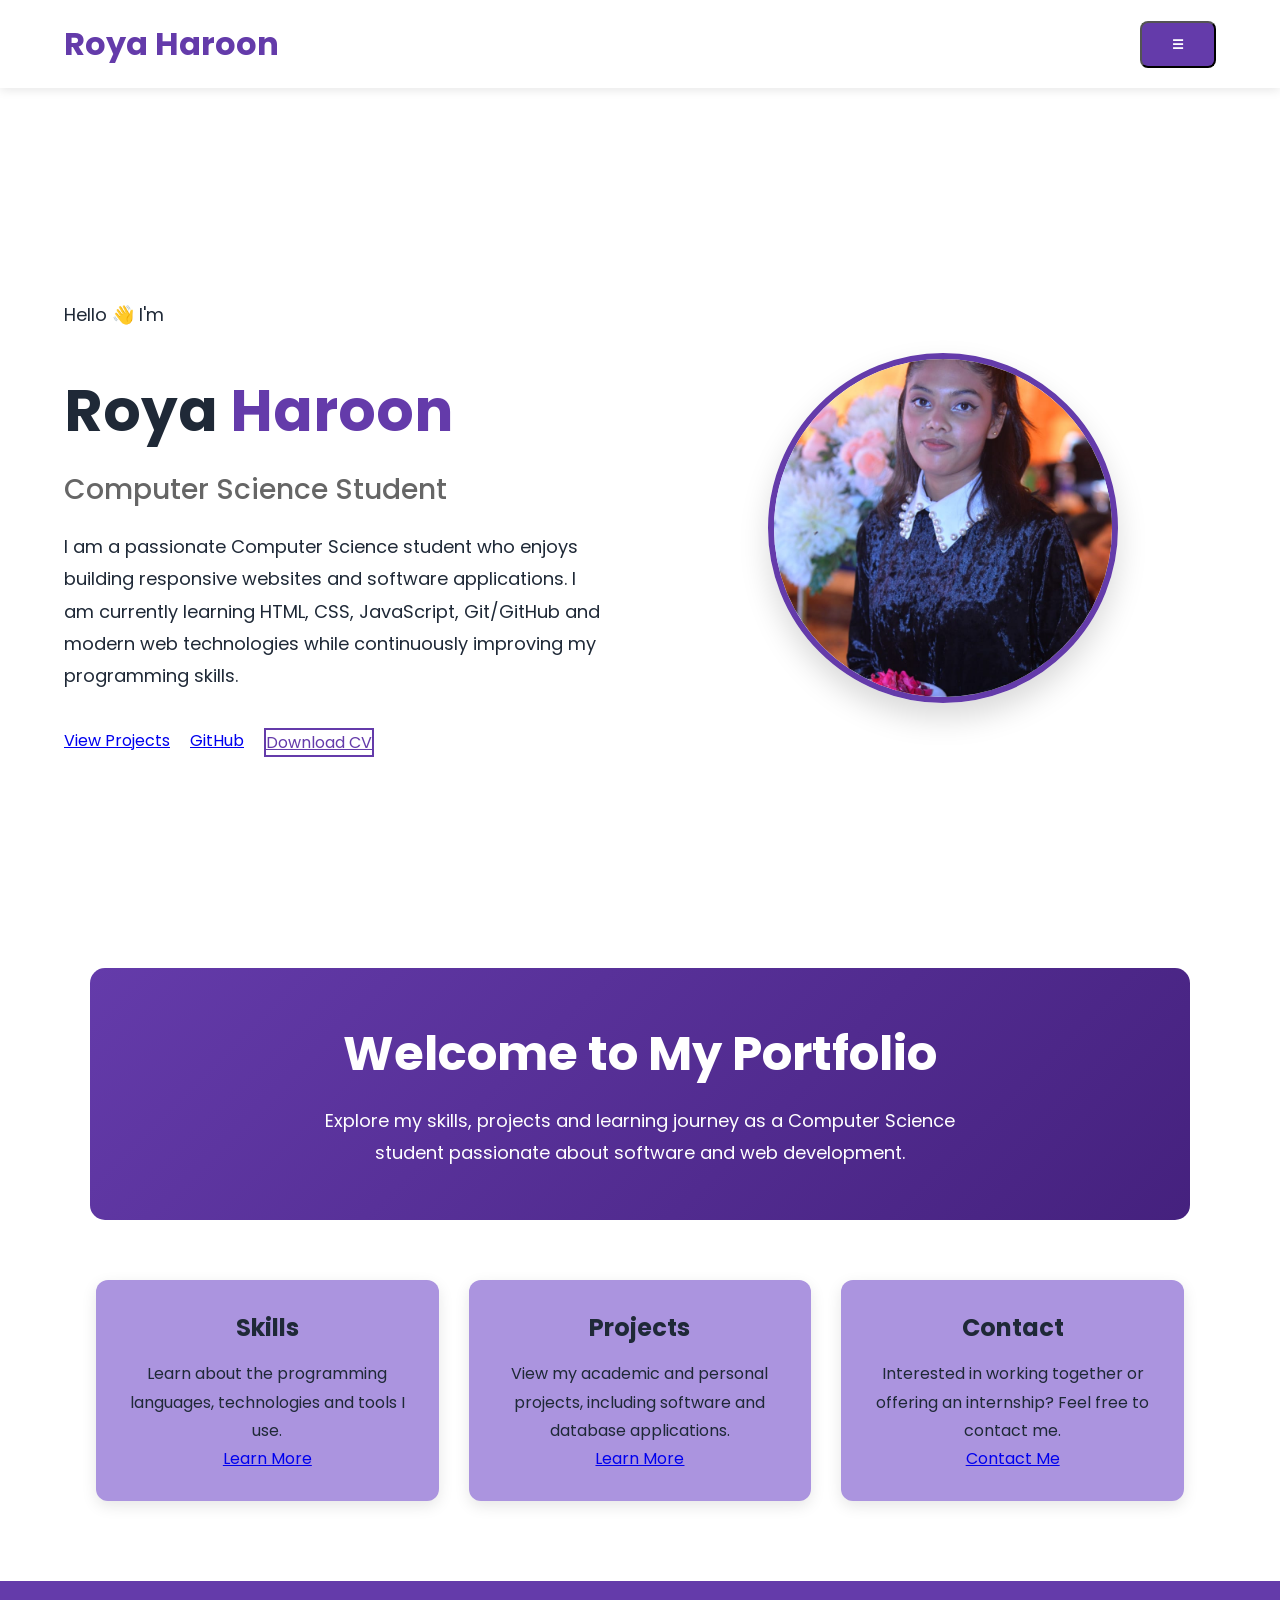
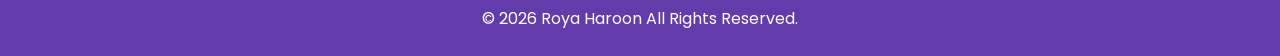
<file: index.html>
<!DOCTYPE html>
<html lang="en">
<head>
    <meta charset="UTF-8">
    <meta name="viewport" content="width=device-width, initial-scale=1.0">
    <title>Roya Haroon | Portfolio</title>

    <link rel="stylesheet" href="style.css">

    <link rel="preconnect" href="https://fonts.googleapis.com">
    <link rel="preconnect" href="https://fonts.gstatic.com" crossorigin>

    <link href="https://fonts.googleapis.com/css2?family=Poppins:wght@300;400;500;600;700&display=swap" rel="stylesheet">
</head>

<body>

<header>

    <nav>

        <h2 class="logo">Roya Haroon</h2>

        <button class="menu-btn" id="menuBtn">
            ☰
        </button>

        <ul class="nav-links" id="navLinks">

            <li><a href="index.html" class="active">Home</a></li>

            <li><a href="about.html">About</a></li>

            <li><a href="skills.html">Skills</a></li>

            <li><a href="projects.html">Projects</a></li>

            <li><a href="contact.html">Contact</a></li>

            <li>

                <button id="themeBtn">

                    🌙

                </button>

            </li>

        </ul>

    </nav>

</header>

<main>

<section class="hero">

<div class="hero-text">

<p class="greeting">

Hello 👋 I'm

</p>

<h1>

Roya <span>Haroon</span>

</h1>

<h3>

Computer Science Student

</h3>

<p>

I am a passionate Computer Science student who enjoys building responsive websites and software applications. I am currently learning HTML, CSS, JavaScript, Git/GitHub and modern web technologies while continuously improving my programming skills.

</p>

<div class="hero-buttons">

<a href="projects.html" class="btn">

View Projects

<a href="https://github.com/YOUR_USERNAME"
   class="btn"
   target="_blank">

    GitHub

</a>

</a>

<a href="Roya_Haroon_CV.pdf"

class="btn outline"

download>

Download CV

</a>

</div>

</div>

<div class="hero-image">

<img

src="profile.jpg"

alt="Roya Haroon">

</div>

</section>

<section class="page-header">

    <h1>Welcome to My Portfolio</h1>

    <p>
        Explore my skills, projects and learning journey as a Computer Science student passionate about software and web development.
    </p>

</section>

<section class="info-grid">

    <div class="info-card">

        <h2>Skills</h2>

        <p>
            Learn about the programming languages, technologies and tools I use.
        </p>

        <a href="skills.html" class="btn">
            Learn More
        </a>

    </div>

    <div class="info-card">

        <h2>Projects</h2>

        <p>
            View my academic and personal projects, including software and database applications.
        </p>

        <a href="projects.html" class="btn">
            Learn More
        </a>

    </div>

    <div class="info-card">

        <h2>Contact</h2>

        <p>
            Interested in working together or offering an internship? Feel free to contact me.
        </p>

        <a href="contact.html" class="btn">
            Contact Me
        </a>

    </div>

</section>
</main>

<footer>

<p>

© 2026 Roya Haroon

All Rights Reserved.

</p>

</footer>

<script src="script.js"></script>

</body>

</html>
</file>
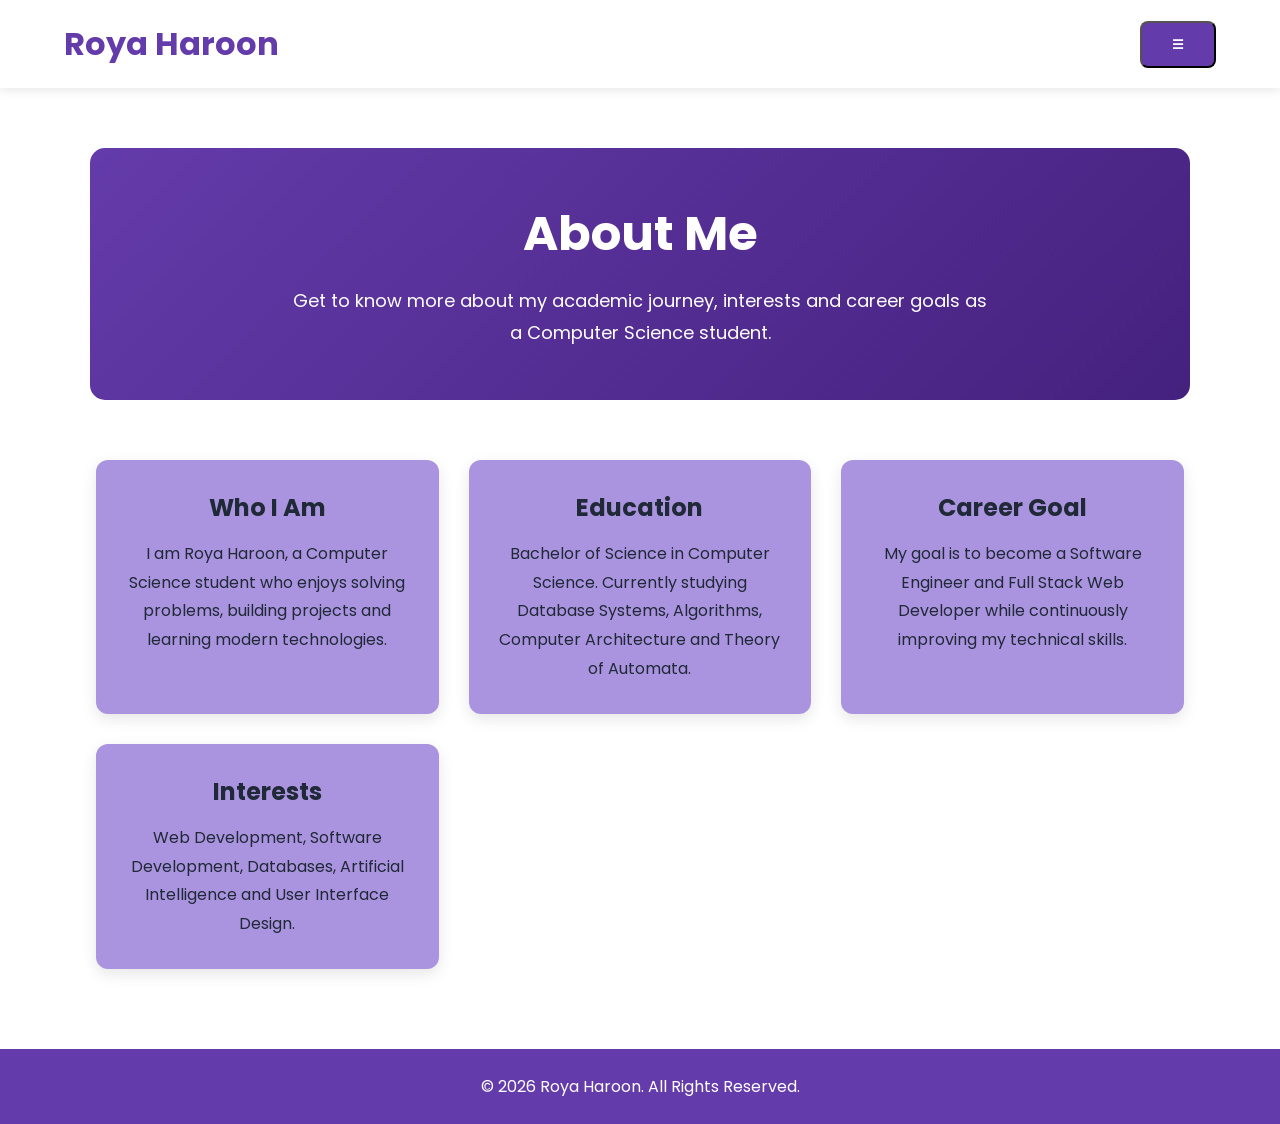
<file: about.html>
<!DOCTYPE html>
<html lang="en">

<head>
    <meta charset="UTF-8">
    <meta name="viewport" content="width=device-width, initial-scale=1.0">
    <title>About | Roya Haroon</title>

    <link rel="stylesheet" href="style.css">

    <link rel="preconnect" href="https://fonts.googleapis.com">
    <link rel="preconnect" href="https://fonts.gstatic.com" crossorigin>

    <link href="https://fonts.googleapis.com/css2?family=Poppins:wght@300;400;500;600;700&display=swap" rel="stylesheet">
</head>

<body>

<header>

    <nav>

        <h2 class="logo">Roya Haroon</h2>

        <button class="menu-btn" id="menuBtn">☰</button>

        <ul class="nav-links" id="navLinks">

            <li><a href="index.html">Home</a></li>

            <li><a href="about.html" class="active">About</a></li>

            <li><a href="skills.html">Skills</a></li>

            <li><a href="projects.html">Projects</a></li>

            <li><a href="contact.html">Contact</a></li>

            <li>
                <button id="themeBtn">🌙</button>
            </li>

        </ul>

    </nav>

</header>

<main>

<section class="page-header">

    <h1>About Me</h1>

    <p>
        Get to know more about my academic journey, interests and career goals as a Computer Science student.
    </p>

</section>

<section class="info-grid">

    <div class="info-card">

        <h2>Who I Am</h2>

        <p>
            I am Roya Haroon, a Computer Science student who enjoys solving problems, building projects and learning modern technologies.
        </p>

    </div>

    <div class="info-card">

        <h2>Education</h2>

        <p>
            Bachelor of Science in Computer Science. Currently studying Database Systems, Algorithms, Computer Architecture and Theory of Automata.
        </p>

    </div>

    <div class="info-card">

        <h2>Career Goal</h2>

        <p>
            My goal is to become a Software Engineer and Full Stack Web Developer while continuously improving my technical skills.
        </p>

    </div>

    <div class="info-card">

        <h2>Interests</h2>

        <p>
            Web Development, Software Development, Databases, Artificial Intelligence and User Interface Design.
        </p>

    </div>

</section>

</main>

<footer>

    <p>
        © 2026 Roya Haroon. All Rights Reserved.
    </p>

</footer>

<script src="script.js"></script>

</body>

</html>
</file>
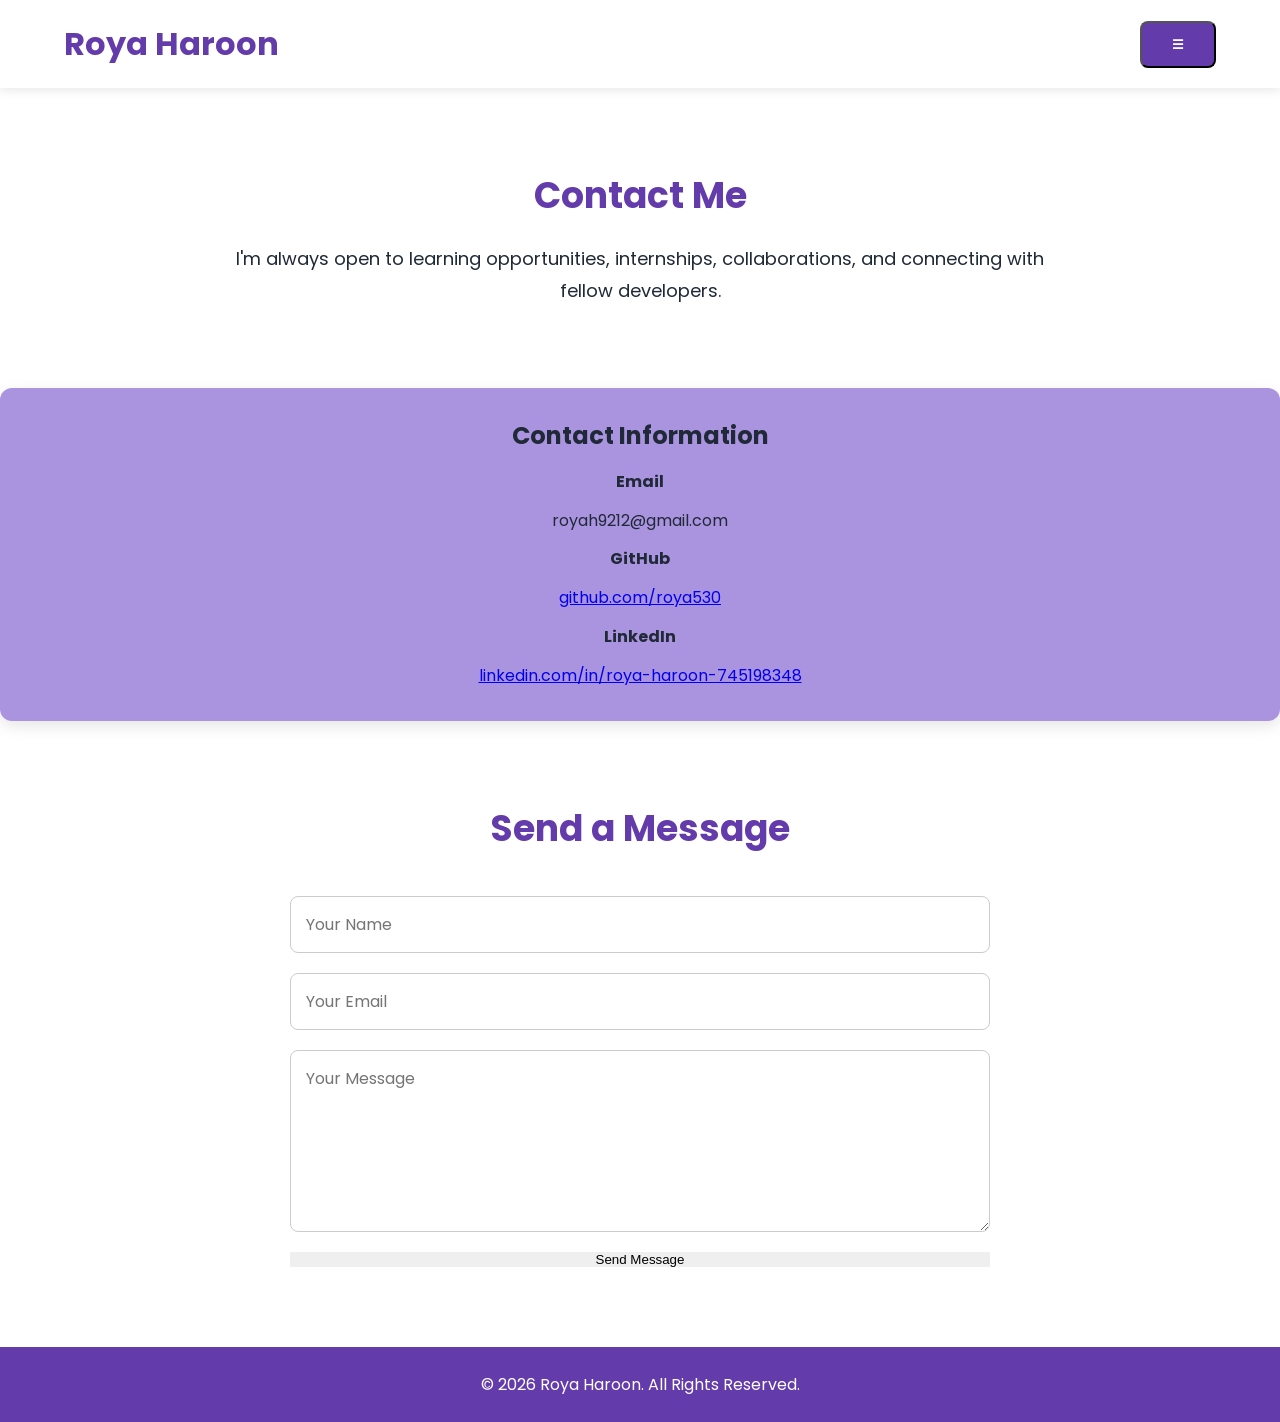
<file: contact.html>
<!DOCTYPE html>
<html lang="en">

<head>

    <meta charset="UTF-8">

    <meta name="viewport" content="width=device-width, initial-scale=1.0">

    <title>Contact | Roya Haroon</title>

    <link rel="stylesheet" href="style.css">

    <link rel="preconnect" href="https://fonts.googleapis.com">

    <link rel="preconnect" href="https://fonts.gstatic.com" crossorigin>

    <link href="https://fonts.googleapis.com/css2?family=Poppins:wght@300;400;500;600;700&display=swap" rel="stylesheet">

</head>

<body>

<header>

<nav>

<h2 class="logo">Roya Haroon</h2>

<button class="menu-btn" id="menuBtn">☰</button>

<ul class="nav-links" id="navLinks">

<li><a href="index.html">Home</a></li>

<li><a href="about.html">About</a></li>

<li><a href="skills.html">Skills</a></li>

<li><a href="projects.html">Projects</a></li>

<li><a href="contact.html" class="active">Contact</a></li>

<li><button id="themeBtn">🌙</button></li>

</ul>

</nav>

</header>

<main>

<section class="summary">

<h2>Contact Me</h2>

<p>
I'm always open to learning opportunities, internships, collaborations, and connecting with fellow developers.
</p>

</section>

<section class="highlights">

<div class="info-card">

    <h2>Contact Information</h2>

    <p><strong>Email</strong></p>
    <p>royah9212@gmail.com</p>

    <p><strong>GitHub</strong></p>
    <p>
        <a href="https://github.com/roya530" target="_blank">
            github.com/roya530
        </a>
    </p>

    <p><strong>LinkedIn</strong></p>
    <p>
        <a href="https://pk.linkedin.com/in/roya-haroon-745198348" target="_blank">
            linkedin.com/in/roya-haroon-745198348
        </a>
    </p>

</div>

</section>

<section class="summary">

<h2>Send a Message</h2>

<form>

<input
type="text"
placeholder="Your Name"
required>

<input
type="email"
placeholder="Your Email"
required>

<textarea
rows="6"
placeholder="Your Message"
required></textarea>

<button
type="submit"
class="btn">

Send Message

</button>

</form>

</section>

</main>

<footer>

<p>

© 2026 Roya Haroon. All Rights Reserved.

</p>

</footer>

<script src="script.js"></script>

</body>

</html>
</file>
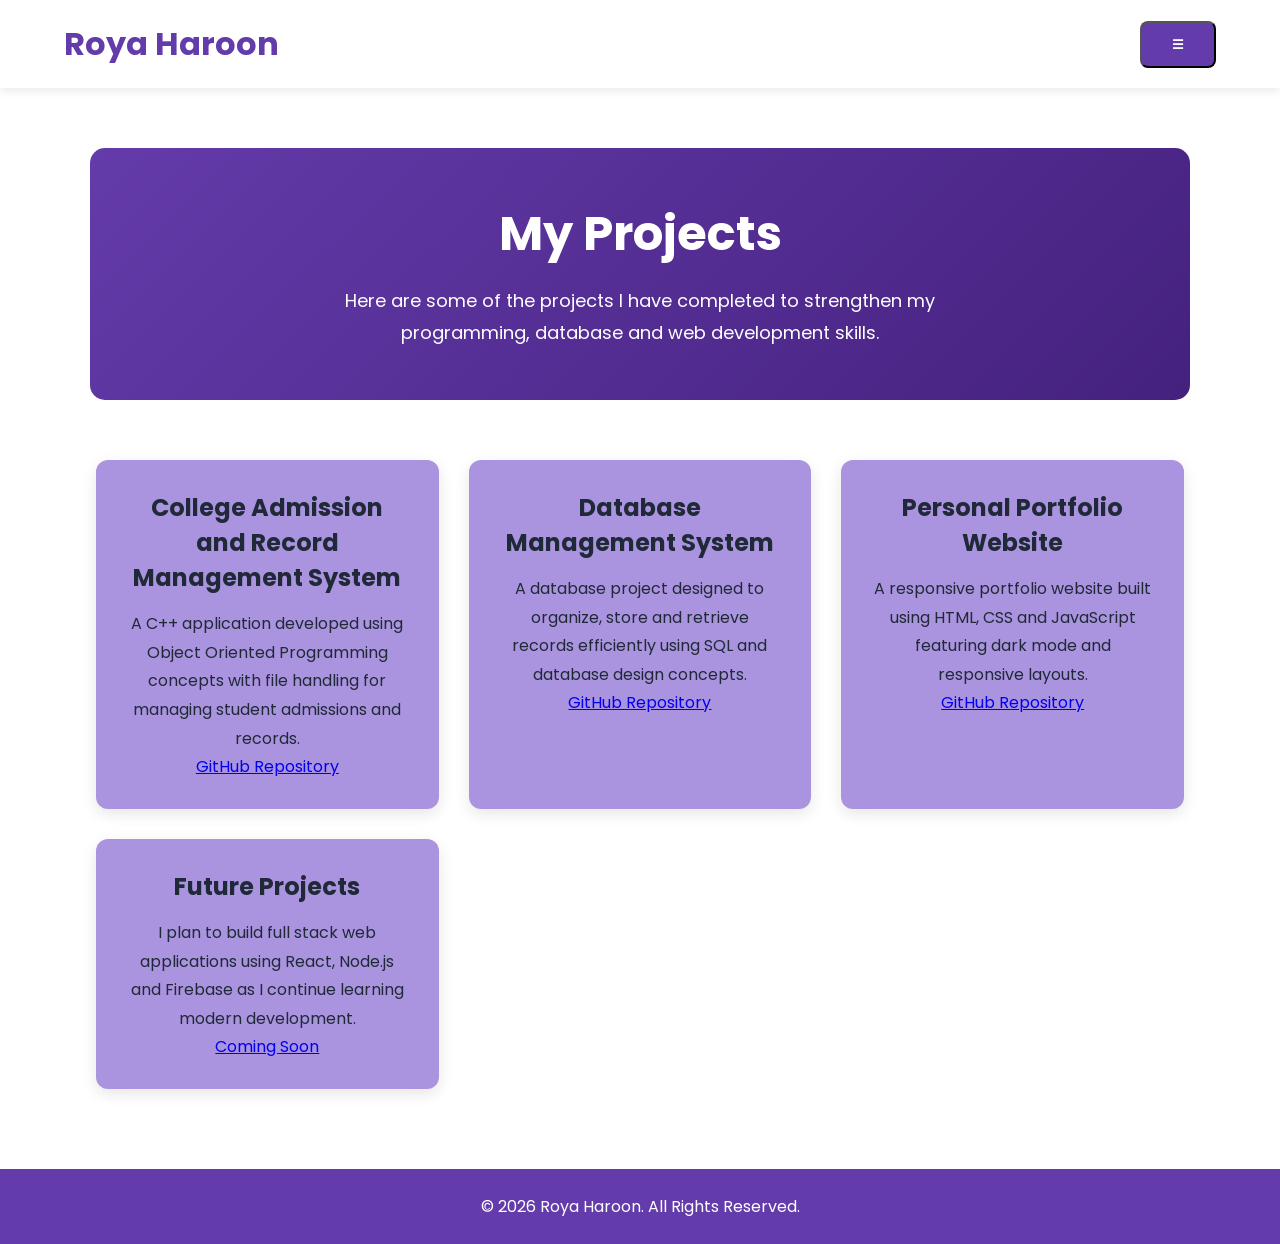
<file: projects.html>
<!DOCTYPE html>
<html lang="en">

<head>

    <meta charset="UTF-8">

    <meta name="viewport" content="width=device-width, initial-scale=1.0">

    <title>Projects | Roya Haroon</title>

    <link rel="stylesheet" href="style.css">

    <link rel="preconnect" href="https://fonts.googleapis.com">

    <link rel="preconnect" href="https://fonts.gstatic.com" crossorigin>

    <link href="https://fonts.googleapis.com/css2?family=Poppins:wght@300;400;500;600;700&display=swap" rel="stylesheet">

</head>

<body>

<header>

<nav>

<h2 class="logo">Roya Haroon </h2>

<button class="menu-btn" id="menuBtn">☰</button>

<ul class="nav-links" id="navLinks">

<li><a href="index.html">Home</a></li>

<li><a href="about.html">About</a></li>

<li><a href="skills.html">Skills</a></li>

<li><a href="projects.html" class="active">Projects</a></li>

<li><a href="contact.html">Contact</a></li>

<li><button id="themeBtn">🌙</button></li>

</ul>

</nav>

</header>

<main>

<section class="page-header">

    <h1>My Projects</h1>

    <p>
        Here are some of the projects I have completed to strengthen my programming, database and web development skills.
    </p>

</section>

<section class="info-grid">

    <div class="info-card">

        <h2>College Admission and Record Management System</h2>

        <p>
            A C++ application developed using Object Oriented Programming concepts with file handling for managing student admissions and records.
        </p>

        <a href="https://github.com/roya530/OOP" class="btn">
            GitHub Repository
        </a>

    </div>

    <div class="info-card">

        <h2>Database Management System</h2>

        <p>
            A database project designed to organize, store and retrieve records efficiently using SQL and database design concepts.
        </p>

        <a href="https://github.com/roya530/DatabsaeSystem" class="btn">
            GitHub Repository
        </a>

    </div>

    <div class="info-card">

        <h2>Personal Portfolio Website</h2>

        <p>
            A responsive portfolio website built using HTML, CSS and JavaScript featuring dark mode and responsive layouts.
        </p>

        <a href="file:///home/chronos/u-25139b1eec564b27ad6aaa36142b89246892f71f/MyFiles/Downloads/New%20folder/index.html" class="btn">
            GitHub Repository
        </a>

    </div>

    <div class="info-card">

        <h2>Future Projects</h2>

        <p>
            I plan to build full stack web applications using React, Node.js and Firebase as I continue learning modern development.
        </p>

        <a href="#" class="btn">
            Coming Soon
        </a>

    </div>

</section>

</main>

<footer>

<p>

© 2026 Roya Haroon. All Rights Reserved.

</p>

</footer>

<script src="script.js"></script>

</body>

</html>
</file>
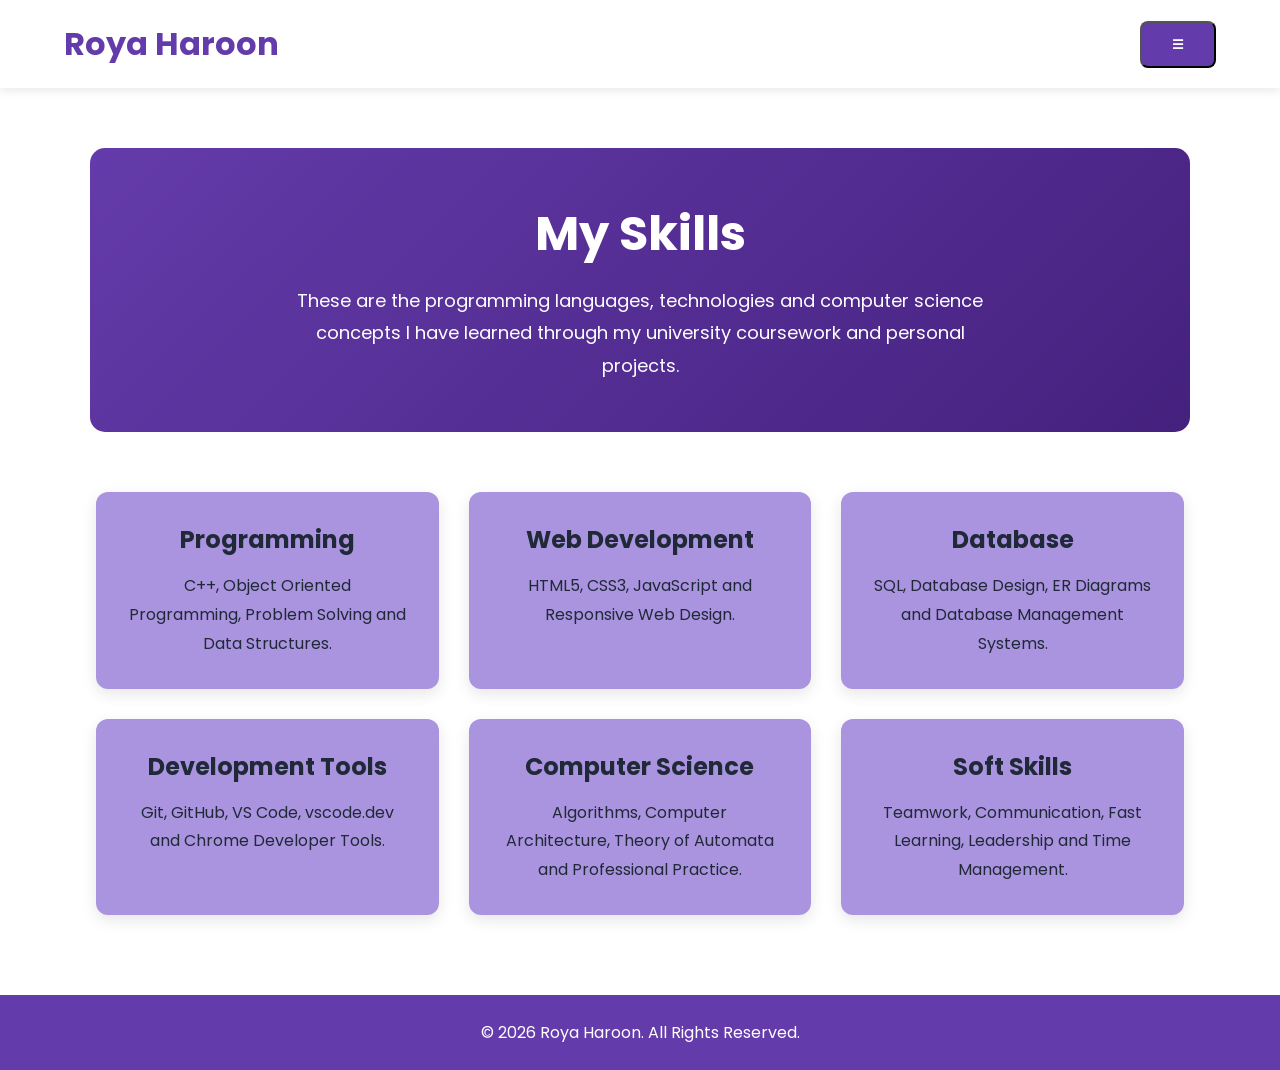
<file: skills.html>
<!DOCTYPE html>
<html lang="en">

<head>

    <meta charset="UTF-8">

    <meta name="viewport" content="width=device-width, initial-scale=1.0">

    <title>Skills | Roya Haroon</title>

    <link rel="stylesheet" href="style.css">

    <link rel="preconnect" href="https://fonts.googleapis.com">

    <link rel="preconnect" href="https://fonts.gstatic.com" crossorigin>

    <link href="https://fonts.googleapis.com/css2?family=Poppins:wght@300;400;500;600;700&display=swap" rel="stylesheet">

</head>

<body>

<header>

<nav>

<h2 class="logo">Roya Haroon</h2>

<button class="menu-btn" id="menuBtn">☰</button>

<ul class="nav-links" id="navLinks">

<li><a href="index.html">Home</a></li>

<li><a href="about.html">About</a></li>

<li><a href="skills.html" class="active">Skills</a></li>

<li><a href="projects.html">Projects</a></li>

<li><a href="contact.html">Contact</a></li>

<li><button id="themeBtn">🌙</button></li>

</ul>

</nav>

</header>

<main>

<section class="page-header">

    <h1>My Skills</h1>

    <p>
        These are the programming languages, technologies and computer science concepts I have learned through my university coursework and personal projects.
    </p>

</section>

<section class="info-grid">

    <div class="info-card">

        <h2>Programming</h2>

        <p>
            C++, Object Oriented Programming, Problem Solving and Data Structures.
        </p>

    </div>

    <div class="info-card">

        <h2>Web Development</h2>

        <p>
            HTML5, CSS3, JavaScript and Responsive Web Design.
        </p>

    </div>

    <div class="info-card">

        <h2>Database</h2>

        <p>
            SQL, Database Design, ER Diagrams and Database Management Systems.
        </p>

    </div>

    <div class="info-card">

        <h2>Development Tools</h2>

        <p>
            Git, GitHub, VS Code, vscode.dev and Chrome Developer Tools.
        </p>

    </div>

    <div class="info-card">

        <h2>Computer Science</h2>

        <p>
            Algorithms, Computer Architecture, Theory of Automata and Professional Practice.
        </p>

    </div>

    <div class="info-card">

        <h2>Soft Skills</h2>

        <p>
            Teamwork, Communication, Fast Learning, Leadership and Time Management.
        </p>

    </div>

</section>

</main>
<footer>

<p>

© 2026 Roya Haroon. All Rights Reserved.

</p>

</footer>

<script src="script.js"></script>

</body>

</html>
</file>
<file: style.css>
/* ===========================
   GOOGLE FONT & RESET
=========================== */

*{
    margin:0;
    padding:0;
    box-sizing:border-box;
}

:root{

    --primary:#643baa;
    --secondary:#45217e;

    --text:#1f2937;

    --background:#ffffff;

    --card:#ab94df;

    --shadow:0 5px 15px rgba(0,0,0,.1);

}

.page-header{
    width:90%;
    max-width:1100px;
    margin:60px auto;
    padding:50px;
    text-align:center;
    background:linear-gradient(135deg,var(--primary),var(--secondary));
    color:white;
    border-radius:15px;
}

.page-header h1{
    font-size:48px;
    margin-bottom:15px;
}

.page-header p{
    font-size:18px;
    max-width:700px;
    margin:auto;
    line-height:1.8;
}

/* Dark Mode */

.dark-mode{

    --background:#0f172a;

    --text:#f1f5f9;

    --card:#1e293b;

}

/* ===========================
   BODY
=========================== */

body{

    font-family:'Poppins',sans-serif;

    background:var(--background);

    color:var(--text);

    transition:.4s;

}

/* ===========================
   NAVBAR
=========================== */

header{
    position:sticky;
    top:0;
    background:var(--background);
    box-shadow:0 2px 10px rgba(0,0,0,0.1);
    z-index:1000;
}

nav{
    width:90%;
    margin:auto;

    display:flex;

    justify-content:space-between;

    align-items:center;

    padding:20px 0;
}

.logo{
    font-size:32px;
    font-weight:700;
    color:var(--primary);
}

.nav-links.show{
    display: flex;
}

.nav-links{
    list-style:none;

    display:none;

    align-items:center;

    gap:30px;
}

.nav-links a{
    text-decoration:none;
    color:var(--text);
    font-weight:500;
    transition:.3s;
}

.nav-links a:hover{
    color:var(--primary);
}

.active{
    color:var(--primary);
}
/* ===========================
   HERO SECTION
=========================== */

.hero{
    width:90%;
    margin:80px auto;
    display:flex;
    justify-content:space-between;
    align-items:center;
    gap:60px;
    min-height:80vh;
}

.hero-text{
    flex:1;
}

.hero-text h1{
    font-size:58px;
    margin-bottom:15px;
    color:var(--text);
}

.hero-text span{
    color:var(--primary);
}

.hero-text h3{
    font-size:28px;
    font-weight:500;
    margin-bottom:20px;
    color:#666;
}

.hero-text p{
    font-size:18px;
    line-height:1.8;
    margin-bottom:35px;
}

.hero-buttons{
    display:flex;
    gap:20px;
    flex-wrap:wrap;
}
/* ===========================
   HERO BUTTONS
=========================== */

.hero-buttons{

    display:flex;

    gap:20px;

    margin-top:20px;

}

.menu-btn{

    display:block;

    padding:14px 30px;

    background:var(--primary);

    color:white;

    text-decoration:none;

    border-radius:8px;

    font-weight:600;

    transition:.3s;

}

.menu-btn:hover{

    background:var(--secondary);

    transform:translateY(-3px);

}

.outline{

    background:transparent;

    color:var(--primary);

    border:2px solid var(--primary);

}

.outline:hover{

    background:var(--primary);

    color:white;

}

/* ===========================
   HERO IMAGE
=========================== */

.hero-image{
    flex:1;
    display:flex;
    justify-content:center;
    align-items:center;
}

.hero-image img{
    width:350px;
    height:350px;
    object-fit:cover;
    border-radius:50%;
    border:6px solid var(--primary);
    box-shadow:0 15px 30px rgba(0,0,0,.15);
    transition:.3s ease;
    display: block;
    margin: auto;
}

.hero-image img:hover{
    transform:scale(1.05);
}
/* ===========================
   ABOUT SUMMARY
=========================== */

.summary{

    width:90%;

    margin:80px auto;

    text-align:center;

}

.summary h2{

    font-size:36px;

    color:var(--primary);

    margin-bottom:20px;

}

.summary p{

    max-width:850px;

    margin:auto;

    line-height:1.8;

    font-size:18px;

}

/* ===========================
   HIGHLIGHT CARDS
=========================== */

.info-grid{
    width:85%;
    max-width:1200px;
    margin:60px auto;
    display:grid;
    grid-template-columns:repeat(auto-fit,minmax(280px,1fr));
    gap:30px;
}

.info-card{
    background:var(--card);
    padding:30px;
    border-radius:12px;
    box-shadow:0 5px 15px rgba(0,0,0,.1);
    transition:.3s ease;
    text-align:center;
}

.info-card h2{
    margin-bottom:15px;
}

.info-card p{
    margin-top:10px;
    line-height:1.8;
}

.info-card:hover{
    transform:translateY(-8px);
    box-shadow:0 15px 30px rgba(0,0,0,.15);
}



/* ===========================
   FOOTER
=========================== */

footer{
    background:var(--primary);
    color:white;
    text-align:center;
    padding:25px;
    margin-top:80px;
}


/* ===========================
   RESPONSIVE DESIGN
=========================== */

@media (max-width:900px){

    .hero{

        flex-direction:column-reverse;

        text-align:center;

        padding:60px 0;

    }

    .hero-text h1{

        font-size:42px;

    }

    .hero-text h3{

        font-size:24px;

    }

    .hero-image img{

        width:260px;

        height:260px;

    }

    .hero-buttons{

        justify-content:center;

        flex-wrap:wrap;

    }

    .highlights{

        grid-template-columns:1fr;

    }

    .menu-btn{

        display:block;

    }

    .nav-links{

        position:absolute;

        top:80px;

        left:0;

        width:100%;

        background:var(--background);

        flex-direction:column;

        gap:20px;

        padding:25px 0;

        display:none;

        box-shadow:var(--shadow);

    }

    .nav-links.show{

        display:flex;

    }

}


/* ===========================
   SMALL PHONES
=========================== */

@media(max-width:768px){

    .hero{
        flex-direction:column-reverse;
        text-align:center;
    }

    .hero-text h1{
        font-size:42px;
    }

    .hero-image img{
        width:250px;
        height:250px;
    }

    .hero-buttons{
        justify-content:center;
    }

    .nav-links{
        display:none;
        position:absolute;
        top:80px;
        left:0;
        width:100%;
        background:var(--background);
        flex-direction:column;
        padding:30px 0;
        box-shadow:0 5px 15px rgba(0,0,0,.1);
    }

    .nav-links.show{
        display:flex;
    }

    .menu-btn{
        display:block;
    }
}
/* ===========================
   CONTACT FORM
=========================== */

form{

    width:90%;

    max-width:700px;

    margin:40px auto;

    display:flex;

    flex-direction:column;

    gap:20px;

}

input,
textarea{

    width:100%;

    padding:15px;

    border:1px solid #ccc;

    border-radius:8px;

    font-size:16px;

    font-family:'Poppins',sans-serif;

}

textarea{

    resize:vertical;

}

form .btn{

    border:none;

    cursor:pointer;

}
</file>
